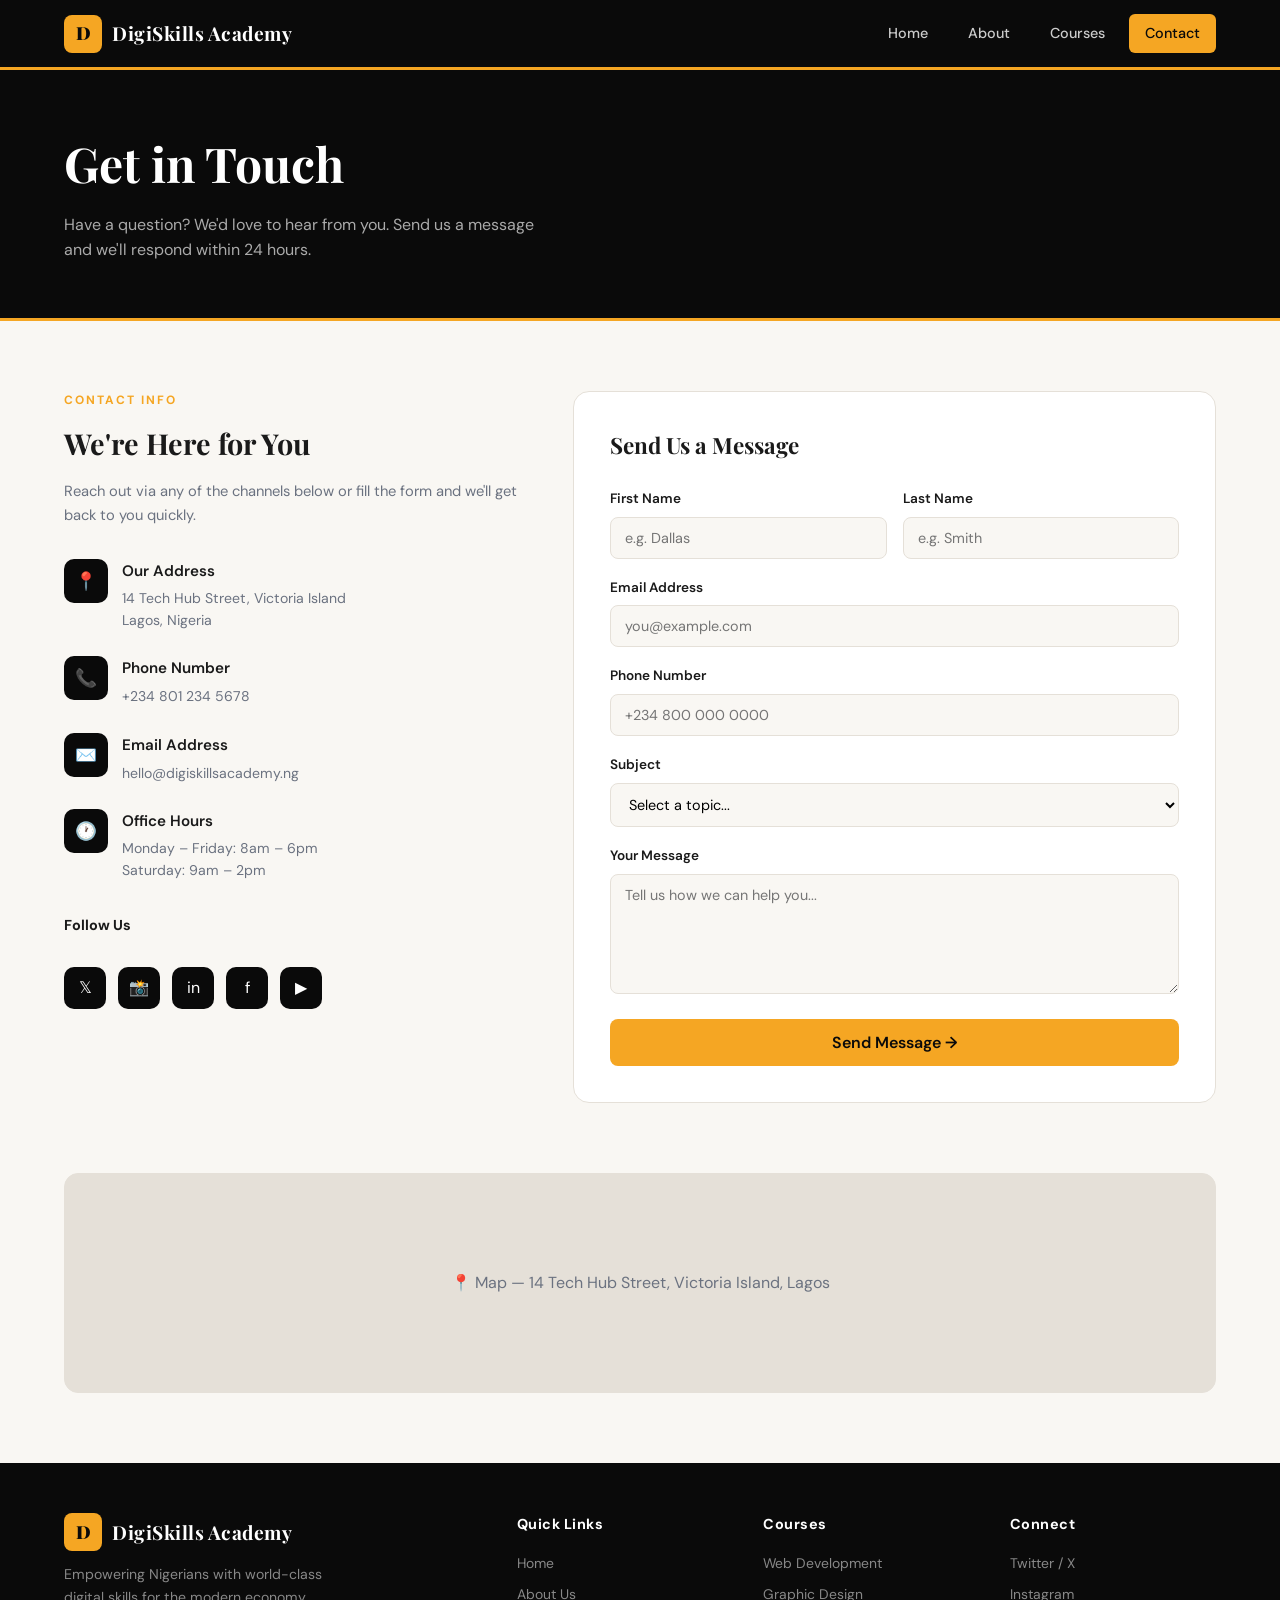
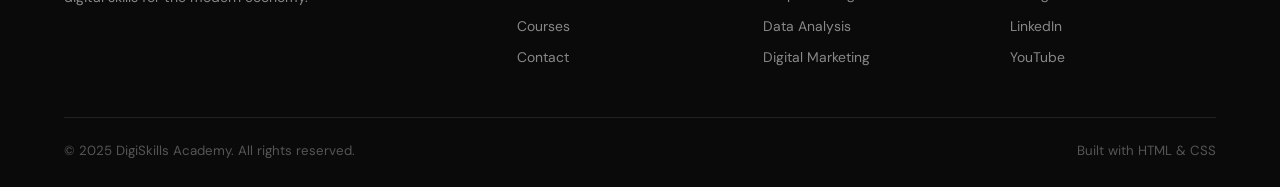
<file: Ent ass/contact.html>
<!DOCTYPE html>
<html lang="en">
<head>
  <meta charset="UTF-8" />
  <meta name="viewport" content="width=device-width, initial-scale=1.0" />
  <title>DigiSkills Academy – Contact</title>
  <link rel="stylesheet" href="css/style.css" />
</head>
<body>

  <!-- HEADER -->
  <header>
    <a href="index.html" class="logo">
      <div class="logo-icon">D</div>
      <span class="logo-text">DigiSkills Academy</span>
    </a>
    <nav>
      <a href="index.html">Home</a>
      <a href="about.html">About</a>
      <a href="courses.html">Courses</a>
      <a href="contact.html" class="active">Contact</a>
    </nav>
  </header>

  <!-- PAGE HERO -->
  <div class="page-hero">
    <h1>Get in Touch</h1>
    <p>Have a question? We'd love to hear from you. Send us a message and we'll respond within 24 hours.</p>
  </div>

  <!-- CONTACT SECTION -->
  <section>
    <div class="contact-grid">

      <!-- INFO -->
      <div>
        <div class="section-label">Contact Info</div>
        <h2 class="section-title" style="font-size:1.8rem;">We're Here for You</h2>
        <p style="color:var(--muted); margin-bottom:32px; font-size:0.92rem;">Reach out via any of the channels below or fill the form and we'll get back to you quickly.</p>

        <div class="contact-info-block">
          <div class="info-item">
            <div class="info-icon">📍</div>
            <div>
              <h4>Our Address</h4>
              <p>14 Tech Hub Street, Victoria Island<br>Lagos, Nigeria</p>
            </div>
          </div>
          <div class="info-item">
            <div class="info-icon">📞</div>
            <div>
              <h4>Phone Number</h4>
              <a href="tel:+2348012345678">+234 801 234 5678</a>
            </div>
          </div>
          <div class="info-item">
            <div class="info-icon">✉️</div>
            <div>
              <h4>Email Address</h4>
              <a href="mailto:hello@digiskillsacademy.ng">hello@digiskillsacademy.ng</a>
            </div>
          </div>
          <div class="info-item">
            <div class="info-icon">🕐</div>
            <div>
              <h4>Office Hours</h4>
              <p>Monday – Friday: 8am – 6pm<br>Saturday: 9am – 2pm</p>
            </div>
          </div>
        </div>

        <!-- SOCIAL LINKS -->
        <div style="margin-top:32px;">
          <h4 style="font-size:0.9rem; font-weight:700; margin-bottom:14px;">Follow Us</h4>
          <div class="social-links">
            <a href="https://www.twitter.com" target="_blank" class="social-link" title="Twitter / X">𝕏</a>
            <a href="https://www.instagram.com" target="_blank" class="social-link" title="Instagram">📸</a>
            <a href="https://www.linkedin.com" target="_blank" class="social-link" title="LinkedIn">in</a>
            <a href="https://www.facebook.com" target="_blank" class="social-link" title="Facebook">f</a>
            <a href="https://www.youtube.com" target="_blank" class="social-link" title="YouTube">▶</a>
          </div>
        </div>
      </div>

      <!-- FORM -->
      <div class="contact-form">
        <h3>Send Us a Message</h3>

        <div class="form-row">
          <div class="form-group">
            <label for="fname">First Name</label>
            <input type="text" id="fname" name="fname" placeholder="e.g. Dallas" />
          </div>
          <div class="form-group">
            <label for="lname">Last Name</label>
            <input type="text" id="lname" name="lname" placeholder="e.g. Smith" />
          </div>
        </div>

        <div class="form-group">
          <label for="email">Email Address</label>
          <input type="email" id="email" name="email" placeholder="you@example.com" />
        </div>

        <div class="form-group">
          <label for="phone">Phone Number</label>
          <input type="tel" id="phone" name="phone" placeholder="+234 800 000 0000" />
        </div>

        <div class="form-group">
          <label for="subject">Subject</label>
          <select id="subject" name="subject">
            <option value="">Select a topic...</option>
            <option value="enrollment">Course Enrollment</option>
            <option value="payment">Payment & Fees</option>
            <option value="schedule">Class Schedule</option>
            <option value="partnership">Partnership</option>
            <option value="other">Other</option>
          </select>
        </div>

        <div class="form-group">
          <label for="message">Your Message</label>
          <textarea id="message" name="message" placeholder="Tell us how we can help you..."></textarea>
        </div>

        <button type="button" class="btn btn-primary" style="width:100%; text-align:center; border:none; font-family:'DM Sans',sans-serif; font-size:1rem;">
          Send Message →
        </button>
      </div>

    </div>
  </section>

  <!-- MAP PLACEHOLDER -->
  <section style="padding-top:0;">
    <div style="background:#e5e0d8; border-radius:14px; height:220px; display:flex; align-items:center; justify-content:center; color:var(--muted); font-size:1rem; border: 1px solid var(--border);">
      📍 Map — 14 Tech Hub Street, Victoria Island, Lagos
    </div>
  </section>

  <!-- FOOTER -->
  <footer>
    <div class="footer-top">
      <div class="footer-brand">
        <a href="index.html" class="logo">
          <div class="logo-icon">D</div>
          <span class="logo-text">DigiSkills Academy</span>
        </a>
        <p>Empowering Nigerians with world-class digital skills for the modern economy.</p>
      </div>
      <div class="footer-col">
        <h4>Quick Links</h4>
        <a href="index.html">Home</a>
        <a href="about.html">About Us</a>
        <a href="courses.html">Courses</a>
        <a href="contact.html">Contact</a>
      </div>
      <div class="footer-col">
        <h4>Courses</h4>
        <a href="courses.html">Web Development</a>
        <a href="courses.html">Graphic Design</a>
        <a href="courses.html">Data Analysis</a>
        <a href="courses.html">Digital Marketing</a>
      </div>
      <div class="footer-col">
        <h4>Connect</h4>
        <a href="https://www.twitter.com" target="_blank">Twitter / X</a>
        <a href="https://www.instagram.com" target="_blank">Instagram</a>
        <a href="https://www.linkedin.com" target="_blank">LinkedIn</a>
        <a href="https://www.youtube.com" target="_blank">YouTube</a>
      </div>
    </div>
    <div class="footer-bottom">
      <span>© 2025 DigiSkills Academy. All rights reserved.</span>
      <span>Built with HTML & CSS</span>
    </div>
  </footer>

</body>
</html>
</file>
<file: Ent ass/css/style.css>
@import url('https://fonts.googleapis.com/css2?family=Playfair+Display:wght@700;900&family=DM+Sans:wght@300;400;500;600&display=swap');

:root {
  --primary: #0a0a0a;
  --accent: #f5a623;
  --accent2: #2563eb;
  --bg: #f9f7f3;
  --white: #ffffff;
  --text: #1a1a1a;
  --muted: #6b7280;
  --border: #e5e0d8;
}

* {
  margin: 0;
  padding: 0;
  box-sizing: border-box;
}

body {
  font-family: 'DM Sans', sans-serif;
  background-color: var(--bg);
  color: var(--text);
  line-height: 1.6;
}

/* ===== HEADER / NAV ===== */
header {
  background-color: var(--primary);
  padding: 0 5%;
  position: sticky;
  top: 0;
  z-index: 100;
  display: flex;
  align-items: center;
  justify-content: space-between;
  height: 70px;
  border-bottom: 3px solid var(--accent);
}

.logo {
  display: flex;
  align-items: center;
  gap: 10px;
  text-decoration: none;
}

.logo-icon {
  width: 38px;
  height: 38px;
  background: var(--accent);
  border-radius: 8px;
  display: flex;
  align-items: center;
  justify-content: center;
  font-family: 'Playfair Display', serif;
  font-weight: 900;
  font-size: 18px;
  color: var(--primary);
}

.logo-text {
  font-family: 'Playfair Display', serif;
  font-size: 1.2rem;
  font-weight: 700;
  color: var(--white);
  letter-spacing: 0.5px;
}

nav {
  display: flex;
  gap: 8px;
}

nav a {
  color: #ccc;
  text-decoration: none;
  font-size: 0.9rem;
  font-weight: 500;
  padding: 8px 16px;
  border-radius: 6px;
  transition: all 0.2s;
}

nav a:hover, nav a.active {
  background: var(--accent);
  color: var(--primary);
}

/* ===== HERO ===== */
.hero {
  background: var(--primary);
  color: var(--white);
  padding: 80px 5% 70px;
  position: relative;
  overflow: hidden;
}

.hero::before {
  content: '';
  position: absolute;
  top: -60px;
  right: -60px;
  width: 400px;
  height: 400px;
  background: radial-gradient(circle, rgba(245,166,35,0.15) 0%, transparent 70%);
  pointer-events: none;
}

.hero-content {
  max-width: 650px;
  position: relative;
  z-index: 1;
}

.hero-badge {
  display: inline-block;
  background: rgba(245,166,35,0.15);
  border: 1px solid var(--accent);
  color: var(--accent);
  font-size: 0.78rem;
  font-weight: 600;
  letter-spacing: 1.5px;
  text-transform: uppercase;
  padding: 5px 14px;
  border-radius: 20px;
  margin-bottom: 20px;
}

.hero h1 {
  font-family: 'Playfair Display', serif;
  font-size: clamp(2.2rem, 5vw, 3.8rem);
  line-height: 1.15;
  margin-bottom: 20px;
}

.hero h1 span {
  color: var(--accent);
}

.hero p {
  font-size: 1.05rem;
  color: #aaa;
  margin-bottom: 35px;
  max-width: 500px;
}

.btn {
  display: inline-block;
  padding: 13px 30px;
  border-radius: 8px;
  font-weight: 600;
  font-size: 0.95rem;
  text-decoration: none;
  transition: all 0.2s;
  cursor: pointer;
}

.btn-primary {
  background: var(--accent);
  color: var(--primary);
}

.btn-primary:hover {
  background: #e09510;
  transform: translateY(-2px);
}

.btn-outline {
  border: 2px solid rgba(255,255,255,0.3);
  color: var(--white);
  margin-left: 12px;
}

.btn-outline:hover {
  border-color: var(--white);
  background: rgba(255,255,255,0.08);
}

.hero-image {
  width: 100%;
  max-height: 300px;
  object-fit: cover;
  border-radius: 12px;
  margin-top: 40px;
  border: 2px solid rgba(255,255,255,0.1);
}

/* ===== SECTIONS ===== */
section {
  padding: 70px 5%;
}

.section-label {
  font-size: 0.75rem;
  font-weight: 700;
  letter-spacing: 2px;
  text-transform: uppercase;
  color: var(--accent);
  margin-bottom: 10px;
}

.section-title {
  font-family: 'Playfair Display', serif;
  font-size: clamp(1.8rem, 3vw, 2.8rem);
  margin-bottom: 14px;
}

.section-sub {
  color: var(--muted);
  font-size: 1rem;
  max-width: 520px;
  margin-bottom: 48px;
}

/* ===== STATS ===== */
.stats-bar {
  background: var(--accent);
  padding: 30px 5%;
  display: flex;
  justify-content: space-around;
  flex-wrap: wrap;
  gap: 20px;
}

.stat {
  text-align: center;
}

.stat-number {
  font-family: 'Playfair Display', serif;
  font-size: 2.2rem;
  font-weight: 900;
  color: var(--primary);
}

.stat-label {
  font-size: 0.85rem;
  font-weight: 600;
  color: rgba(10,10,10,0.65);
  text-transform: uppercase;
  letter-spacing: 1px;
}

/* ===== COURSE CARDS ===== */
.courses-grid {
  display: grid;
  grid-template-columns: repeat(auto-fit, minmax(280px, 1fr));
  gap: 24px;
}

.course-card {
  background: var(--white);
  border-radius: 14px;
  overflow: hidden;
  border: 1px solid var(--border);
  transition: transform 0.2s, box-shadow 0.2s;
}

.course-card:hover {
  transform: translateY(-5px);
  box-shadow: 0 16px 40px rgba(0,0,0,0.1);
}

.course-card img {
  width: 100%;
  height: 180px;
  object-fit: cover;
}

.course-body {
  padding: 20px;
}

.course-tag {
  font-size: 0.72rem;
  font-weight: 700;
  letter-spacing: 1px;
  text-transform: uppercase;
  color: var(--accent2);
  margin-bottom: 8px;
}

.course-body h3 {
  font-family: 'Playfair Display', serif;
  font-size: 1.15rem;
  margin-bottom: 8px;
}

.course-body p {
  font-size: 0.88rem;
  color: var(--muted);
  margin-bottom: 16px;
}

.course-meta {
  display: flex;
  justify-content: space-between;
  align-items: center;
  padding-top: 14px;
  border-top: 1px solid var(--border);
  font-size: 0.82rem;
  color: var(--muted);
}

.course-price {
  font-weight: 700;
  color: var(--accent);
  font-size: 0.95rem;
}

/* ===== ABOUT PAGE ===== */
.about-grid {
  display: grid;
  grid-template-columns: 1fr 1fr;
  gap: 50px;
  align-items: center;
}

.about-images {
  display: grid;
  grid-template-columns: 1fr 1fr;
  gap: 12px;
}

.about-images img {
  width: 100%;
  border-radius: 10px;
  aspect-ratio: 1;
  object-fit: cover;
}

.about-images img:first-child {
  grid-column: span 2;
  aspect-ratio: 16/7;
}

.mv-grid {
  display: grid;
  grid-template-columns: 1fr 1fr;
  gap: 24px;
  margin-top: 50px;
}

.mv-card {
  background: var(--white);
  border-radius: 14px;
  padding: 30px;
  border: 1px solid var(--border);
  border-top: 4px solid var(--accent);
}

.mv-card h3 {
  font-family: 'Playfair Display', serif;
  font-size: 1.3rem;
  margin-bottom: 12px;
}

.mv-card p {
  color: var(--muted);
  font-size: 0.92rem;
}

/* ===== TEAM ===== */
.team-grid {
  display: grid;
  grid-template-columns: repeat(auto-fit, minmax(220px, 1fr));
  gap: 24px;
}

.team-card {
  background: var(--white);
  border-radius: 14px;
  padding: 28px 20px;
  text-align: center;
  border: 1px solid var(--border);
}

.team-card img {
  width: 90px;
  height: 90px;
  border-radius: 50%;
  object-fit: cover;
  margin-bottom: 14px;
  border: 3px solid var(--accent);
}

.team-card h4 {
  font-family: 'Playfair Display', serif;
  font-size: 1.05rem;
  margin-bottom: 4px;
}

.team-card span {
  font-size: 0.82rem;
  color: var(--muted);
}

/* ===== CONTACT ===== */
.contact-grid {
  display: grid;
  grid-template-columns: 1fr 1.4fr;
  gap: 50px;
  align-items: start;
}

.contact-info-block {
  display: flex;
  flex-direction: column;
  gap: 24px;
}

.info-item {
  display: flex;
  gap: 14px;
  align-items: flex-start;
}

.info-icon {
  width: 44px;
  height: 44px;
  background: var(--primary);
  color: var(--accent);
  border-radius: 10px;
  display: flex;
  align-items: center;
  justify-content: center;
  font-size: 1.1rem;
  flex-shrink: 0;
}

.info-item h4 {
  font-weight: 600;
  margin-bottom: 3px;
  font-size: 0.95rem;
}

.info-item p, .info-item a {
  font-size: 0.88rem;
  color: var(--muted);
  text-decoration: none;
}

.contact-form {
  background: var(--white);
  border-radius: 16px;
  padding: 36px;
  border: 1px solid var(--border);
}

.contact-form h3 {
  font-family: 'Playfair Display', serif;
  font-size: 1.4rem;
  margin-bottom: 24px;
}

.form-row {
  display: grid;
  grid-template-columns: 1fr 1fr;
  gap: 16px;
}

.form-group {
  margin-bottom: 18px;
}

.form-group label {
  display: block;
  font-size: 0.85rem;
  font-weight: 600;
  margin-bottom: 7px;
  color: var(--text);
}

.form-group input,
.form-group textarea,
.form-group select {
  width: 100%;
  padding: 11px 14px;
  border: 1.5px solid var(--border);
  border-radius: 8px;
  font-family: 'DM Sans', sans-serif;
  font-size: 0.9rem;
  background: var(--bg);
  transition: border 0.2s;
  outline: none;
}

.form-group input:focus,
.form-group textarea:focus,
.form-group select:focus {
  border-color: var(--accent);
}

.form-group textarea {
  height: 120px;
  resize: vertical;
}

.social-links {
  display: flex;
  gap: 12px;
  margin-top: 30px;
}

.social-link {
  width: 42px;
  height: 42px;
  background: var(--primary);
  color: var(--white);
  border-radius: 10px;
  display: flex;
  align-items: center;
  justify-content: center;
  text-decoration: none;
  font-size: 1rem;
  transition: background 0.2s;
}

.social-link:hover {
  background: var(--accent);
  color: var(--primary);
}

/* ===== FOOTER ===== */
footer {
  background: var(--primary);
  color: #ccc;
  padding: 50px 5% 25px;
}

.footer-top {
  display: grid;
  grid-template-columns: 2fr 1fr 1fr 1fr;
  gap: 40px;
  margin-bottom: 40px;
}

.footer-brand p {
  font-size: 0.88rem;
  color: #888;
  margin-top: 12px;
  max-width: 280px;
}

.footer-col h4 {
  color: var(--white);
  font-size: 0.9rem;
  font-weight: 700;
  margin-bottom: 16px;
  letter-spacing: 0.5px;
}

.footer-col a {
  display: block;
  color: #888;
  text-decoration: none;
  font-size: 0.87rem;
  margin-bottom: 9px;
  transition: color 0.2s;
}

.footer-col a:hover {
  color: var(--accent);
}

.footer-bottom {
  border-top: 1px solid #222;
  padding-top: 22px;
  display: flex;
  justify-content: space-between;
  align-items: center;
  flex-wrap: wrap;
  gap: 12px;
  font-size: 0.83rem;
  color: #555;
}

/* ===== PAGE HERO (inner pages) ===== */
.page-hero {
  background: var(--primary);
  color: var(--white);
  padding: 55px 5%;
  border-bottom: 3px solid var(--accent);
}

.page-hero h1 {
  font-family: 'Playfair Display', serif;
  font-size: clamp(1.8rem, 4vw, 3rem);
  margin-bottom: 10px;
}

.page-hero p {
  color: #aaa;
  font-size: 1rem;
  max-width: 500px;
}

/* ===== RESPONSIVE ===== */
@media (max-width: 768px) {
  nav a { padding: 7px 10px; font-size: 0.82rem; }
  .about-grid, .contact-grid { grid-template-columns: 1fr; }
  .mv-grid { grid-template-columns: 1fr; }
  .form-row { grid-template-columns: 1fr; }
  .footer-top { grid-template-columns: 1fr 1fr; }
  .stats-bar { gap: 24px; }
  .logo-text { display: none; }
}

@media (max-width: 480px) {
  .footer-top { grid-template-columns: 1fr; }
  .hero-buttons { display: flex; flex-direction: column; gap: 12px; }
  .btn-outline { margin-left: 0; }
}
</file>
